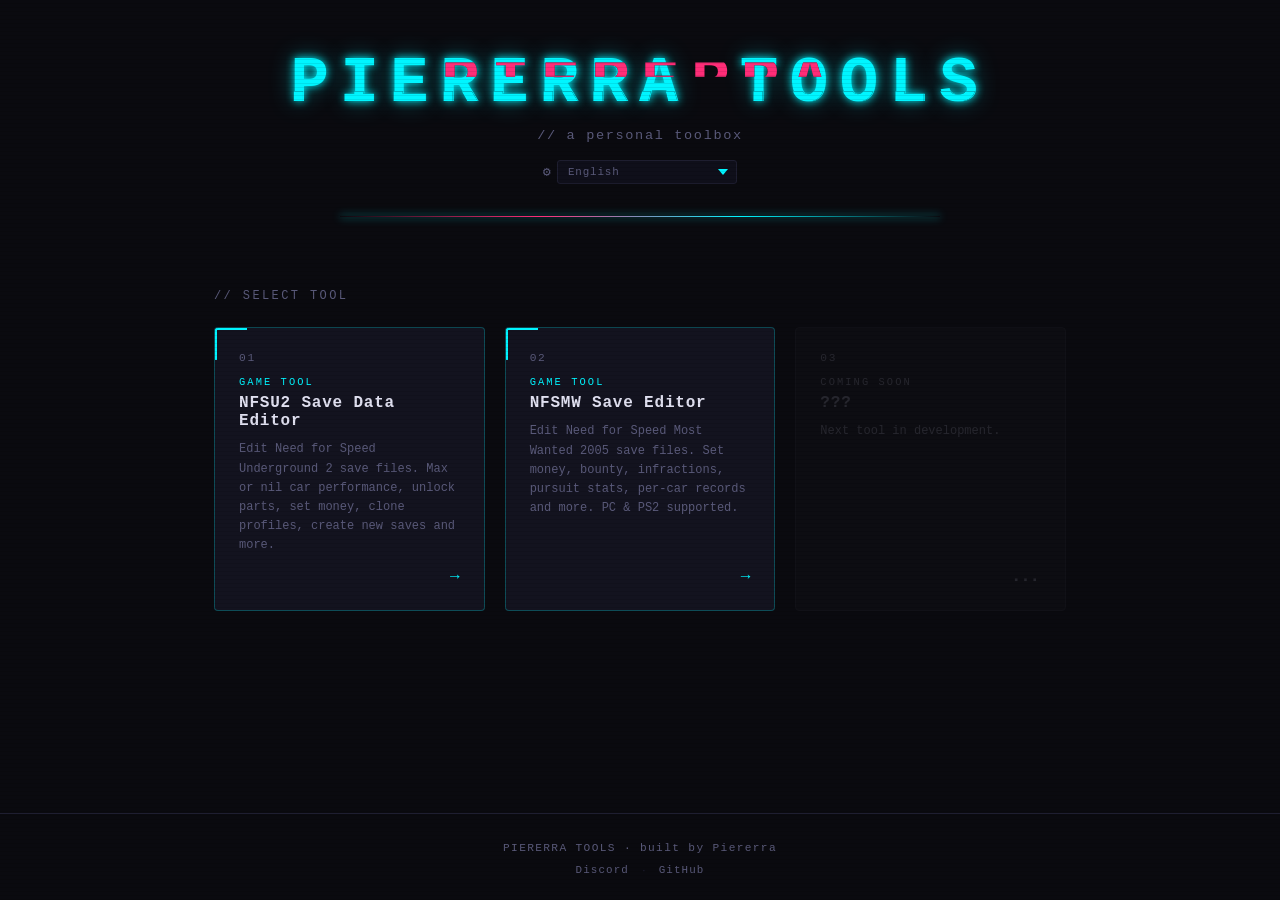
<file: index.html>
<!DOCTYPE html>
<html lang="en">
<head>
  <meta charset="UTF-8" />
  <meta name="viewport" content="width=device-width, initial-scale=1.0" />

  <title>Piererra Tools — Free Browser Utilities</title>
  <meta name="description" content="Piererra Tools is a free, open-source collection of browser-based utilities. No install, no server — everything runs on your device." />
  <meta name="keywords" content="piererra tools, browser tools, free web utilities, NFSU2 save editor, need for speed underground 2 editor, online tools" />
  <meta name="author" content="Piererra" />

  <!-- Open Graph -->
  <meta property="og:title" content="Piererra Tools — Free Browser Utilities" />
  <meta property="og:description" content="Free browser-based tools built by Piererra. No install, no server, runs entirely on your device." />
  <meta property="og:type" content="website" />
  <meta property="og:url" content="https://piererra-tools.vercel.app/" />

  <!-- Canonical -->
  <link rel="canonical" href="https://piererra-tools.vercel.app/" />
  <link rel="manifest" href="site.webmanifest" />
  <link rel="stylesheet" href="css/portal.css" />
  <script src="js/pt-i18n.js"></script>
</head>
<body>

  <!-- ========================================================
       SCANLINE OVERLAY — cyberpunk CRT effect (CSS-driven)
  ======================================================== -->
  <div class="pt-scanlines" aria-hidden="true"></div>

  <!-- ========================================================
       HEADER
  ======================================================== -->
  <header class="pt-header">
    <div class="pt-header__glitch-wrap">
      <h1 class="pt-header__title" data-text="PIERERRA TOOLS" data-i18n="site.title">PIERERRA TOOLS</h1>
      <p class="pt-header__sub" data-i18n="site.tagline">// a personal toolbox</p>
    </div>
    <div class="pt-lang" aria-label="Language selector">
      <span class="pt-lang__icon">&#9881;</span>
      <select class="pt-lang__select" id="pt-lang-select" aria-label="Select language" data-i18n-title="lang.selector.title" title="Language / Region">
        <optgroup label="── Common ──">
          <option value="en" selected>English</option>
          <option value="fr">Français</option>
          <option value="es">Español</option>
          <option value="de">Deutsch</option>
          <option value="pt">Português</option>
          <option value="ru">Русский</option>
          <option value="zh-hans">中文 (简体)</option>
          <option value="zh-hant">中文 (繁體)</option>
          <option value="ja">日本語</option>
          <option value="ko">한국어</option>
          <option value="ar">العربية</option>
          <option value="hi">हिन्दी</option>
          <option value="it">Italiano</option>
          <option value="nl">Nederlands</option>
          <option value="pl">Polski</option>
          <option value="tr">Türkçe</option>
          <option value="id">Bahasa Indonesia</option>
          <option value="vi">Tiếng Việt</option>
          <option value="th">ภาษาไทย</option>
          <option value="uk">Українська</option>
        </optgroup>
        <optgroup label="── Europe ──">
          <option value="sq">Shqip</option>
          <option value="hy">Հայերեն</option>
          <option value="az">Azərbaycanca</option>
          <option value="eu">Euskara</option>
          <option value="be">Беларуская</option>
          <option value="bs">Bosanski</option>
          <option value="bg">Български</option>
          <option value="ca">Català</option>
          <option value="hr">Hrvatski</option>
          <option value="cs">Čeština</option>
          <option value="da">Dansk</option>
          <option value="et">Eesti</option>
          <option value="fi">Suomi</option>
          <option value="gl">Galego</option>
          <option value="ka">ქართული</option>
          <option value="el">Ελληνικά</option>
          <option value="hu">Magyar</option>
          <option value="is">Íslenska</option>
          <option value="ga">Gaeilge</option>
          <option value="lv">Latviešu</option>
          <option value="lt">Lietuvių</option>
          <option value="lb">Lëtzebuergesch</option>
          <option value="mk">Македонски</option>
          <option value="mt">Malti</option>
          <option value="no">Norsk</option>
          <option value="ro">Română</option>
          <option value="sr">Српски</option>
          <option value="sk">Slovenčina</option>
          <option value="sl">Slovenščina</option>
          <option value="sv">Svenska</option>
          <option value="cy">Cymraeg</option>
        </optgroup>
        <optgroup label="── Americas ──">
          <option value="es-419">Español (Latam)</option>
          <option value="gu">Gujarati (US)</option>
          <option value="ht">Kreyòl ayisyen</option>
          <option value="qu">Quechua</option>
        </optgroup>
        <optgroup label="── Middle East ──">
          <option value="fa">فارسی</option>
          <option value="he">עברית</option>
          <option value="ku">Kurdî</option>
          <option value="ps">پښتو</option>
          <option value="ur">اردو</option>
        </optgroup>
        <optgroup label="── Africa ──">
          <option value="af">Afrikaans</option>
          <option value="am">አማርኛ</option>
          <option value="ha">Hausa</option>
          <option value="ig">Igbo</option>
          <option value="rw">Kinyarwanda</option>
          <option value="mg">Malagasy</option>
          <option value="ny">Chichewa</option>
          <option value="sn">Shona</option>
          <option value="so">Soomaali</option>
          <option value="st">Sesotho</option>
          <option value="sw">Kiswahili</option>
          <option value="xh">isiXhosa</option>
          <option value="yo">Yorùbá</option>
          <option value="zu">isiZulu</option>
        </optgroup>
        <optgroup label="── Asia & Pacific ──">
          <option value="bn">বাংলা</option>
          <option value="my">မြန်မာဘာသာ</option>
          <option value="zh-yue">粵語</option>
          <option value="fil">Filipino</option>
          <option value="gu-in">ગુજરાતી</option>
          <option value="kn">ಕನ್ನಡ</option>
          <option value="km">ភាសាខ្មែរ</option>
          <option value="lo">ລາວ</option>
          <option value="ms">Bahasa Melayu</option>
          <option value="ml">മലയാളം</option>
          <option value="mr">मराठी</option>
          <option value="mn">Монгол</option>
          <option value="ne">नेपाली</option>
          <option value="pa">ਪੰਜਾਬੀ</option>
          <option value="si">සිංහල</option>
          <option value="ta">தமிழ்</option>
          <option value="te">తెలుగు</option>
          <option value="tl">Tagalog</option>
          <option value="uz">Oʻzbekcha</option>
          <option value="mi">Māori</option>
          <option value="sm">Gagana Samoa</option>
        </optgroup>
      </select>
    </div>
    <div class="pt-header__stripe" aria-hidden="true"></div>
  </header>

  <!-- ========================================================
       MAIN — tool card grid
  ======================================================== -->
  <main class="pt-main">

    <p class="pt-main__label" data-i18n="portal.select">// SELECT TOOL</p>

    <div class="pt-grid">

      <!-- TOOL 01 — NFSU2 Save Data Editor (ACTIVE) -->
      <a href="nfsu2-editor.html" class="pt-card pt-card--active">
        <span class="pt-card__id">01</span>
        <div class="pt-card__body">
          <span class="pt-card__tag" data-i18n="portal.game_tool">GAME TOOL</span>
          <h2 class="pt-card__name">NFSU2 Save Data Editor</h2>
          <p class="pt-card__desc">
            Edit Need for Speed Underground 2 save files. Max or nil car performance,
            unlock parts, set money, clone profiles, create new saves and more.
          </p>
        </div>
        <span class="pt-card__arrow">→</span>
      </a>

      <!-- TOOL 02 — NFSMW Save Editor (ACTIVE) -->
      <a href="nfsmw-editor.html" class="pt-card pt-card--active">
        <span class="pt-card__id">02</span>
        <div class="pt-card__body">
          <span class="pt-card__tag" data-i18n="portal.game_tool">GAME TOOL</span>
          <h2 class="pt-card__name">NFSMW Save Editor</h2>
          <p class="pt-card__desc">
            Edit Need for Speed Most Wanted 2005 save files. Set money, bounty,
            infractions, pursuit stats, per-car records and more. PC &amp; PS2 supported.
          </p>
        </div>
        <span class="pt-card__arrow">→</span>
      </a>

      <!-- TOOL 03 — placeholder -->
      <div class="pt-card pt-card--locked">
        <span class="pt-card__id">03</span>
        <div class="pt-card__body">
          <span class="pt-card__tag" data-i18n="portal.coming_soon">COMING SOON</span>
          <h2 class="pt-card__name">???</h2>
          <p class="pt-card__desc" data-i18n="portal.next_tool">Next tool in development.</p>
        </div>
        <span class="pt-card__lock" aria-hidden="true">▪▪▪</span>
      </div>

    </div>
  </main>

  <!-- ========================================================
       FOOTER
  ======================================================== -->
  <footer class="pt-footer">
    <span class="pt-footer__text" data-i18n="footer.built_by">PIERERRA TOOLS · built by Piererra</span>
    <div class="pt-footer__links">
      <a class="pt-footer__link" href="https://discord.com/users/1413503870373462070" target="_blank" rel="noopener noreferrer">Discord</a>
      <span class="pt-footer__sep">·</span>
      <a class="pt-footer__link" href="https://github.com/piererra" target="_blank" rel="noopener noreferrer">GitHub</a>
    </div>
  </footer>

  <!-- i18n init -->
  <script>
    document.addEventListener('DOMContentLoaded', function () {
      ptI18n.init();
    });
  </script>

</body>
</html>
</file>
<file: css/portal.css>
/* ============================================================
   PIERERRA TOOLS — portal.css
   Theme: Cyberpunk
   Palette:
     bg-deep:    #0a0a0f
     bg-panel:   #0f0f1a
     bg-card:    #13131f
     cyan:       #00f5ff
     magenta:    #ff2d78
     text-main:  #e0e0f0
     text-muted: #5a5a7a
     border:     #1e1e30
   Font: system monospace stack — zero external requests
============================================================ */

/* ── RESET ─────────────────────────────────────────────── */
*, *::before, *::after { box-sizing: border-box; margin: 0; padding: 0; }

/* ── ROOT TOKENS ────────────────────────────────────────── */
:root {
  --bg-deep:      #0a0a0f;
  --bg-panel:     #0f0f1a;
  --bg-card:      #13131f;
  --cyan:         #00f5ff;
  --magenta:      #ff2d78;
  --text-main:    #e0e0f0;
  --text-muted:   #5a5a7a;
  --border:       #1e1e30;
  --font-mono:    "Courier New", Courier, "Lucida Console", monospace;
  --transition:   0.2s ease;
}

/* ── BASE ───────────────────────────────────────────────── */
html { scroll-behavior: smooth; }

body {
  background-color: var(--bg-deep);
  color: var(--text-main);
  font-family: var(--font-mono);
  min-height: 100vh;
  display: flex;
  flex-direction: column;
  overflow-x: hidden;
  position: relative;
}

/* ── SCANLINES ──────────────────────────────────────────── */
.pt-scanlines {
  pointer-events: none;
  position: fixed;
  inset: 0;
  z-index: 999;
  background: repeating-linear-gradient(
    to bottom,
    transparent 0px,
    transparent 3px,
    rgba(0, 0, 0, 0.08) 3px,
    rgba(0, 0, 0, 0.08) 4px
  );
}

/* ── HEADER ─────────────────────────────────────────────── */
.pt-header {
  padding: 3rem 2rem 2rem;
  text-align: center;
  position: relative;
}

.pt-header__glitch-wrap {
  position: relative;
  display: inline-block;
}

/* glitch title */
.pt-header__title {
  font-size: clamp(2rem, 6vw, 4rem);
  font-weight: 900;
  letter-spacing: 0.18em;
  color: var(--cyan);
  text-shadow:
    0 0 8px var(--cyan),
    0 0 24px rgba(0, 245, 255, 0.4);
  position: relative;
  user-select: none;
}

/* glitch layers */
.pt-header__title::before,
.pt-header__title::after {
  content: attr(data-text);
  position: absolute;
  inset: 0;
  background: var(--bg-deep);
  -webkit-background-clip: text;
  background-clip: text;
  overflow: hidden;
}

.pt-header__title::before {
  color: var(--magenta);
  left: 2px;
  text-shadow: none;
  animation: pt-glitch-1 3.5s infinite steps(1);
  clip-path: polygon(0 20%, 100% 20%, 100% 40%, 0 40%);
}

.pt-header__title::after {
  color: var(--cyan);
  left: -2px;
  text-shadow: none;
  animation: pt-glitch-2 3.5s infinite steps(1);
  clip-path: polygon(0 60%, 100% 60%, 100% 80%, 0 80%);
}

@keyframes pt-glitch-1 {
  0%, 90%, 100% { opacity: 0; transform: translateX(0); }
  91%            { opacity: 1; transform: translateX(3px); }
  93%            { opacity: 1; transform: translateX(-2px); }
  95%            { opacity: 0; }
}

@keyframes pt-glitch-2 {
  0%, 88%, 100% { opacity: 0; transform: translateX(0); }
  89%            { opacity: 1; transform: translateX(-3px); }
  91%            { opacity: 1; transform: translateX(2px); }
  93%            { opacity: 0; }
}

.pt-header__sub {
  margin-top: 0.5rem;
  font-size: 0.85rem;
  color: var(--text-muted);
  letter-spacing: 0.12em;
}

/* decorative horizontal stripe under header */
.pt-header__stripe {
  margin: 2rem auto 0;
  width: min(600px, 90%);
  height: 1px;
  background: linear-gradient(
    to right,
    transparent,
    var(--magenta),
    var(--cyan),
    transparent
  );
  box-shadow: 0 0 8px var(--cyan);
}

/* ── MAIN ───────────────────────────────────────────────── */
.pt-main {
  flex: 1;
  padding: 2.5rem 1.5rem;
  max-width: 900px;
  width: 100%;
  margin: 0 auto;
}

.pt-main__label {
  font-size: 0.75rem;
  color: var(--text-muted);
  letter-spacing: 0.2em;
  margin-bottom: 1.5rem;
}

/* ── GRID ───────────────────────────────────────────────── */
.pt-grid {
  display: grid;
  grid-template-columns: repeat(auto-fill, minmax(260px, 1fr));
  gap: 1.25rem;
}

/* ── CARD BASE ──────────────────────────────────────────── */
.pt-card {
  background: var(--bg-card);
  border: 1px solid var(--border);
  border-radius: 4px;
  padding: 1.5rem;
  display: flex;
  flex-direction: column;
  gap: 0.75rem;
  position: relative;
  text-decoration: none;
  color: inherit;
  transition: border-color var(--transition), box-shadow var(--transition);
  overflow: hidden;
}

/* corner accent */
.pt-card::before {
  content: '';
  position: absolute;
  top: 0; left: 0;
  width: 32px; height: 32px;
  border-top: 2px solid transparent;
  border-left: 2px solid transparent;
  transition: border-color var(--transition);
}

.pt-card__id {
  font-size: 0.7rem;
  color: var(--text-muted);
  letter-spacing: 0.15em;
}

.pt-card__body {
  flex: 1;
  display: flex;
  flex-direction: column;
  gap: 0.4rem;
}

.pt-card__tag {
  font-size: 0.65rem;
  letter-spacing: 0.2em;
  text-transform: uppercase;
}

.pt-card__name {
  font-size: 1rem;
  font-weight: 700;
  letter-spacing: 0.05em;
}

.pt-card__desc {
  font-size: 0.75rem;
  color: var(--text-muted);
  line-height: 1.6;
  margin-top: 0.25rem;
}

/* ── CARD — ACTIVE ──────────────────────────────────────── */
.pt-card--active {
  border-color: rgba(0, 245, 255, 0.25);
  cursor: pointer;
}

.pt-card--active .pt-card__tag  { color: var(--cyan); }
.pt-card--active .pt-card__name { color: var(--text-main); }
.pt-card--active .pt-card__arrow {
  font-size: 1rem;
  color: var(--cyan);
  align-self: flex-end;
  transition: transform var(--transition);
}

.pt-card--active::before {
  border-top-color: var(--cyan);
  border-left-color: var(--cyan);
}

.pt-card--active:hover {
  border-color: var(--cyan);
  box-shadow:
    0 0 12px rgba(0, 245, 255, 0.2),
    inset 0 0 24px rgba(0, 245, 255, 0.04);
}

.pt-card--active:hover .pt-card__arrow {
  transform: translateX(4px);
}

/* magenta bottom flash on hover */
.pt-card--active::after {
  content: '';
  position: absolute;
  bottom: 0; left: 0; right: 0;
  height: 2px;
  background: linear-gradient(to right, var(--magenta), var(--cyan));
  transform: scaleX(0);
  transform-origin: left;
  transition: transform 0.3s ease;
}

.pt-card--active:hover::after { transform: scaleX(1); }

/* ── CARD — LOCKED ──────────────────────────────────────── */
.pt-card--locked {
  opacity: 0.35;
  cursor: not-allowed;
  filter: grayscale(0.6);
}

.pt-card--locked .pt-card__tag  { color: var(--text-muted); }
.pt-card--locked .pt-card__name { color: var(--text-muted); }

.pt-card__lock {
  align-self: flex-end;
  font-size: 0.65rem;
  color: var(--text-muted);
  letter-spacing: 0.3em;
}

/* ── LANGUAGE SELECTOR ──────────────────────────────────── */
.pt-lang {
  display: flex;
  align-items: center;
  gap: 0.4rem;
  margin-top: 1rem;
  justify-content: center;
}

.pt-lang__icon {
  font-size: 0.85rem;
  color: var(--text-muted);
  user-select: none;
}

.pt-lang__select {
  background: var(--bg-panel);
  border: 1px solid var(--border);
  border-radius: 3px;
  color: var(--text-muted);
  font-family: var(--font-mono);
  font-size: 0.68rem;
  letter-spacing: 0.08em;
  padding: 0.3rem 1.6rem 0.3rem 0.6rem;
  outline: none;
  cursor: pointer;
  appearance: none;
  background-image: url("data:image/svg+xml,%3Csvg xmlns='http://www.w3.org/2000/svg' width='10' height='6' viewBox='0 0 10 6'%3E%3Cpath fill='%2300f5ff' d='M5 6L0 0h10z'/%3E%3C/svg%3E");
  background-repeat: no-repeat;
  background-position: right 0.5rem center;
  transition: border-color var(--transition), color var(--transition);
  max-width: 180px;
}

.pt-lang__select:hover,
.pt-lang__select:focus {
  border-color: var(--cyan);
  color: var(--cyan);
}

.pt-lang__select option,
.pt-lang__select optgroup {
  background: var(--bg-panel);
  color: var(--text-main);
}

/* ── FOOTER ─────────────────────────────────────────────── */
.pt-footer {
  padding: 1.5rem 2rem;
  text-align: center;
  border-top: 1px solid var(--border);
}

.pt-footer__text {
  font-size: 0.7rem;
  color: var(--text-muted);
  letter-spacing: 0.12em;
}

.pt-footer__links {
  display: flex;
  align-items: center;
  justify-content: center;
  gap: 0.75rem;
  flex-wrap: wrap;
  margin-top: 0.5rem;
}

.pt-footer__link {
  font-size: 0.68rem;
  color: var(--text-muted);
  text-decoration: none;
  letter-spacing: 0.1em;
  transition: color var(--transition);
}

.pt-footer__link:hover { color: var(--cyan); }

.pt-footer__sep {
  font-size: 0.6rem;
  color: var(--border);
}

/* ── RESPONSIVE ─────────────────────────────────────────── */
@media (max-width: 480px) {
  .pt-header { padding: 2rem 1rem 1.5rem; }
  .pt-main   { padding: 1.5rem 1rem; }
  .pt-grid   { grid-template-columns: 1fr; }
}
</file>
